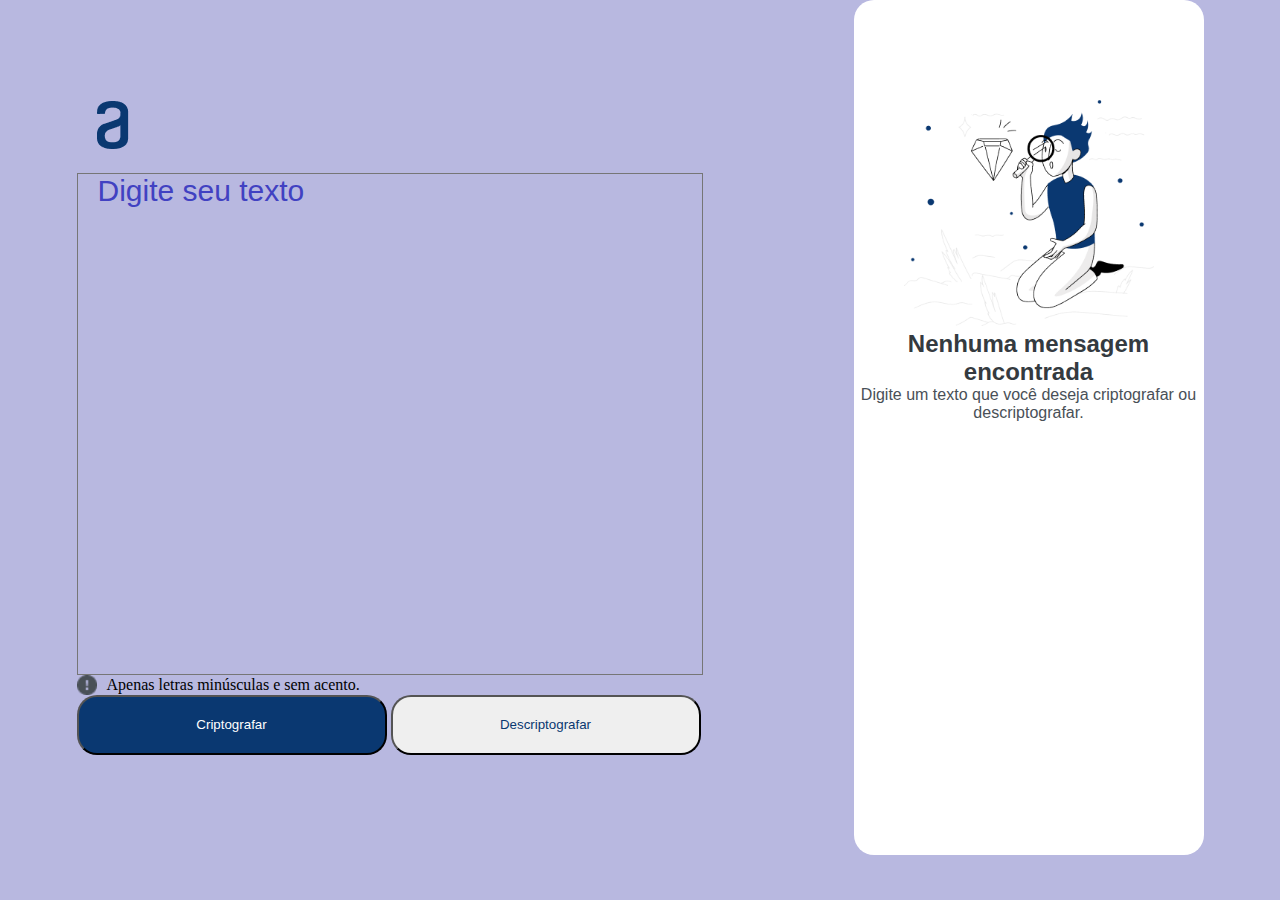
<file: index.html>
<!DOCTYPE html>
<html lang="en">
<head>
    <meta charset="UTF-8">
    <meta http-equiv="X-UA-Compatible" content="IE=edge">
    <meta name="viewport" content="width=device-width, initial-scale=1.0">
    <title>Challenge 1 | Encriptador</title>
    <link rel="stylesheet" href="style.css">
</head>
<body>
    <div class="left">
        <img src="img/Vectorlogo.png" alt="" class="logo">
        <div>
            <textarea name="" id="criptografar" placeholder="Digite seu texto"></textarea>
        </div>
        <div class="warning">
            <img src="img/!.png" alt="">
            <p>Apenas letras minúsculas e sem acento.</p>
        </div>
        <button class="criptografar">Criptografar</button>
        <button class="descriptografar">Descriptografar</button>
    </div>
    <div class="right">
        <div class="output">
            <div class="noMessage">
                <img src="img/person.png" alt="">
                <h2>Nenhuma mensagem encontrada</h2>
                <p>Digite um texto que você deseja criptografar ou descriptografar.</p>                
            </div>
            <div class="message">

            </div>
        </div>
    </div>
</body>
<script src="javascript.js"></script>
</html>
</file>
<file: style.css>
*{
    padding: 0;
    margin: 0;
}
body{
    background-color: rgb(184, 184, 224);
    display: flex;
    align-items: center;
    justify-content: space-around;
}
.logo{
    margin: 0  0 20px 20px;
}
#criptografar{
    background-color: rgb(184, 184, 224);
    width: 100%;
    height: 500px;
    display: flex;
    align-items: flex-start;
    resize: none;
}
#criptografar::placeholder{
    position: absolute;
    font-family: Arial, Helvetica, sans-serif;
    font-size: 30px;
    color: rgb(65, 65, 194);
    margin-left: 20px;
}
.output{
    background-color: white;
    box-sizing: border-box;
    width: 350px;
    height: 95vh;
    border-radius: 20px;
    text-align: center;
}
.output img{
    width: 250px;
    margin-top: 100px;
}
.output h2{
    font-family: Arial, Helvetica, sans-serif;
    font-weight: bold;
    color: #343A40;
}
.output p{
    font-family: Arial, Helvetica, sans-serif;
    color: #495057;
}
.message{
    display: flex;
    justify-content: center;
    word-break: break-all;
}
.warning{
    display: flex;
    align-items: center;
}
.warning img{
    width: 20px;
    height: auto;
    margin-right: 10px;
}
.left button{
    width: 310px;
    height: 60px;
    border-radius: 20px;
}
.criptografar{
    background-color: #0A3871;
    color: white;
}
.descriptografar{
    color: #0A3871;
}
@media (max-width: 1020px) {
    body{
        flex-direction: column;
    }
    .warning{
        margin-top: 20px;
    }
    .left button{
        margin-bottom: 20px;
    }
}
@media (max-width: 639px) {
    body{
        flex-direction: column;
        justify-content: center;
    }
    .warning{
        margin-top: 20px;
        justify-content: center;
    }
    .left button{
        margin-bottom: 20px;
        width: 100%;
    }
}
</file>
